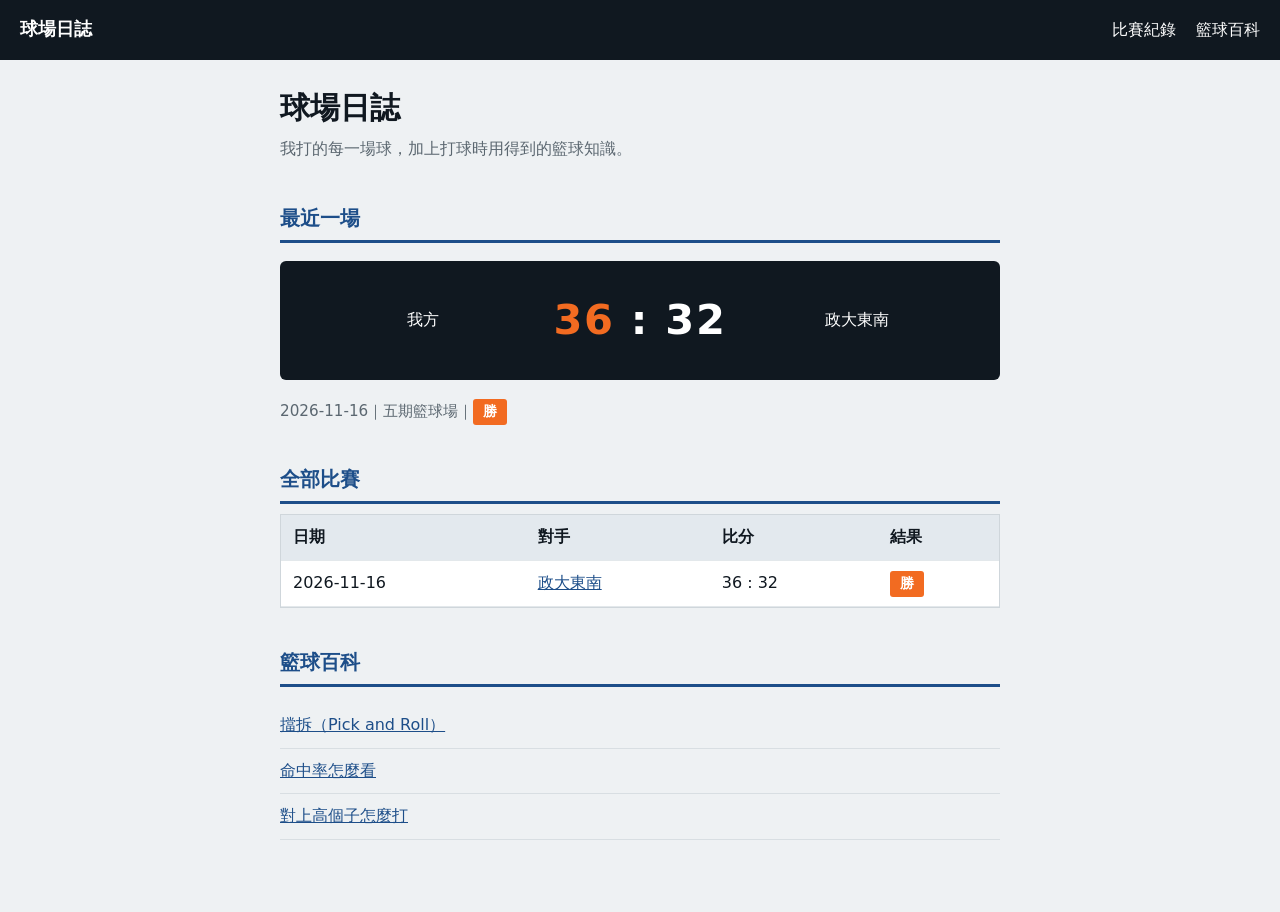
<file: index.html>
<!DOCTYPE html>
<html lang="zh-Hant"><head><meta charset="utf-8"><meta name="viewport" content="width=device-width,initial-scale=1">
<title>首頁｜球場日誌</title><link rel="stylesheet" href="assets/style.css"></head><body>
<header class="site-head"><a class="brand" href="index.html">球場日誌</a><a href="index.html#games">比賽紀錄</a><a href="index.html#wiki">籃球百科</a></header>
<main>
<h1>球場日誌</h1>
<p class="lead">我打的每一場球，加上打球時用得到的籃球知識。</p>
<h2>最近一場</h2>
<a class="board-link" href="games/2026-11-16-nccu-southeast.html"><div class="scoreboard"><div class="team">我方</div><div class="score"><b>36</b> : 32</div><div class="team">政大東南</div></div></a>
<p class="meta">2026-11-16｜五期籃球場｜<span class="tag-win">勝</span></p>
<h2 id="games">全部比賽</h2>
<div class="table-wrap"><table><thead><tr><th>日期</th><th>對手</th><th>比分</th><th>結果</th></tr></thead><tbody>
<tr><td>2026-11-16</td><td><a href="games/2026-11-16-nccu-southeast.html">政大東南</a></td><td>36 : 32</td><td><span class="tag-win">勝</span></td></tr>
</tbody></table></div>
<h2 id="wiki">籃球百科</h2>
<ul class="plain"><li><a href="wiki/pick-and-roll.html">擋拆（Pick and Roll）</a></li><li><a href="wiki/shooting-percentage.html">命中率怎麼看</a></li><li><a href="wiki/vs-tall-defenders.html">對上高個子怎麼打</a></li></ul>
</main></body></html>
</file>
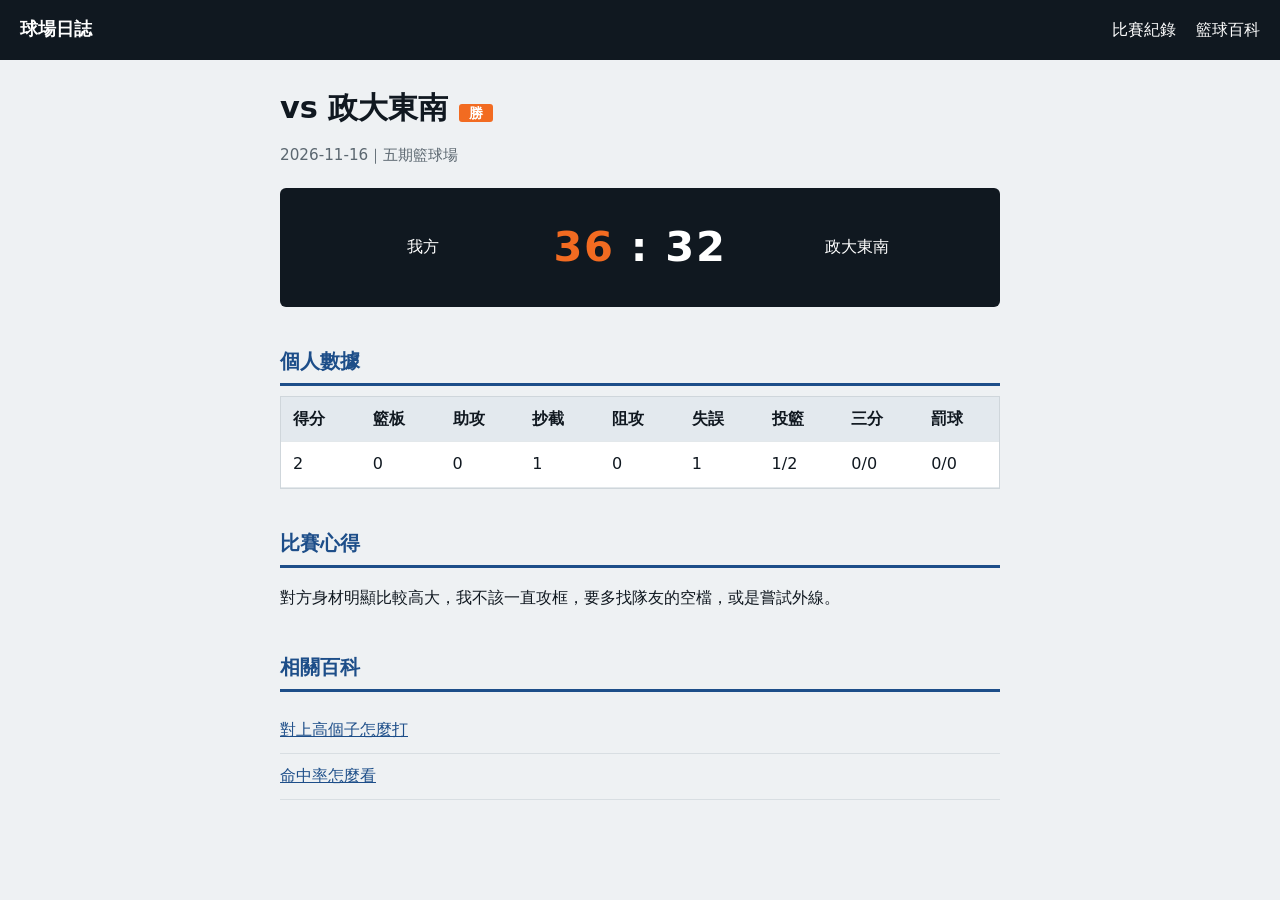
<file: games/2026-11-16-nccu-southeast.html>
<!DOCTYPE html>
<html lang="zh-Hant"><head><meta charset="utf-8"><meta name="viewport" content="width=device-width,initial-scale=1">
<title>2026-11-16 vs 政大東南｜球場日誌</title><link rel="stylesheet" href="../assets/style.css"></head><body>
<header class="site-head"><a class="brand" href="../index.html">球場日誌</a><a href="../index.html#games">比賽紀錄</a><a href="../index.html#wiki">籃球百科</a></header>
<main>
<h1>vs 政大東南 <span class="tag-win">勝</span></h1>
<p class="meta">2026-11-16｜五期籃球場</p>
<div class="scoreboard"><div class="team">我方</div><div class="score"><b>36</b> : 32</div><div class="team">政大東南</div></div>
<h2>個人數據</h2>
<div class="table-wrap"><table><thead><tr><th>得分</th><th>籃板</th><th>助攻</th><th>抄截</th><th>阻攻</th><th>失誤</th><th>投籃</th><th>三分</th><th>罰球</th></tr></thead><tbody><tr><td>2</td><td>0</td><td>0</td><td>1</td><td>0</td><td>1</td><td>1/2</td><td>0/0</td><td>0/0</td></tr></tbody></table></div>
<h2>比賽心得</h2>
<p>對方身材明顯比較高大，我不該一直攻框，要多找隊友的空檔，或是嘗試外線。</p>
<h2>相關百科</h2>
<ul class="plain"><li><a href="../wiki/vs-tall-defenders.html">對上高個子怎麼打</a></li><li><a href="../wiki/shooting-percentage.html">命中率怎麼看</a></li></ul>
</main></body></html>
</file>
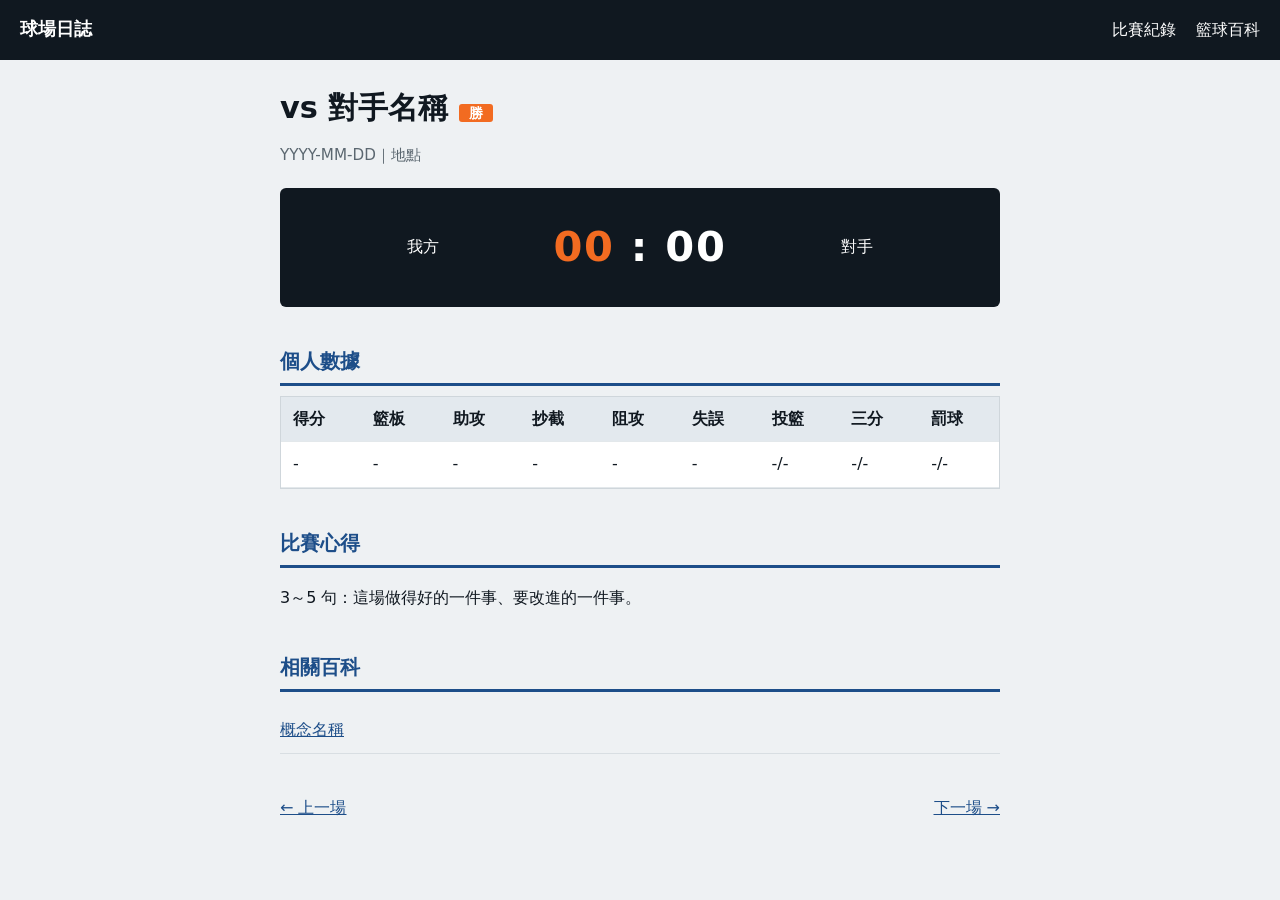
<file: templates/game-template.html>
<!DOCTYPE html>
<html lang="zh-Hant"><head><meta charset="utf-8"><meta name="viewport" content="width=device-width,initial-scale=1">
<title>YYYY-MM-DD vs 對手｜球場日誌</title><link rel="stylesheet" href="../assets/style.css"></head><body>
<header class="site-head"><a class="brand" href="../index.html">球場日誌</a><a href="../index.html#games">比賽紀錄</a><a href="../index.html#wiki">籃球百科</a></header>
<main>
<h1>vs 對手名稱 <span class="tag-win">勝</span></h1>
<p class="meta">YYYY-MM-DD｜地點</p>
<div class="scoreboard"><div class="team">我方</div><div class="score"><b>00</b> : 00</div><div class="team">對手</div></div>
<h2>個人數據</h2>
<div class="table-wrap"><table><thead><tr><th>得分</th><th>籃板</th><th>助攻</th><th>抄截</th><th>阻攻</th><th>失誤</th><th>投籃</th><th>三分</th><th>罰球</th></tr></thead><tbody><tr><td>-</td><td>-</td><td>-</td><td>-</td><td>-</td><td>-</td><td>-/-</td><td>-/-</td><td>-/-</td></tr></tbody></table></div>
<h2>比賽心得</h2>
<p>3～5 句：這場做得好的一件事、要改進的一件事。</p>
<h2>相關百科</h2>
<ul class="plain"><li><a href="../wiki/concept.html">概念名稱</a></li></ul>
<div class="pager"><a href="#">← 上一場</a><a href="#">下一場 →</a></div>
</main></body></html>
</file>
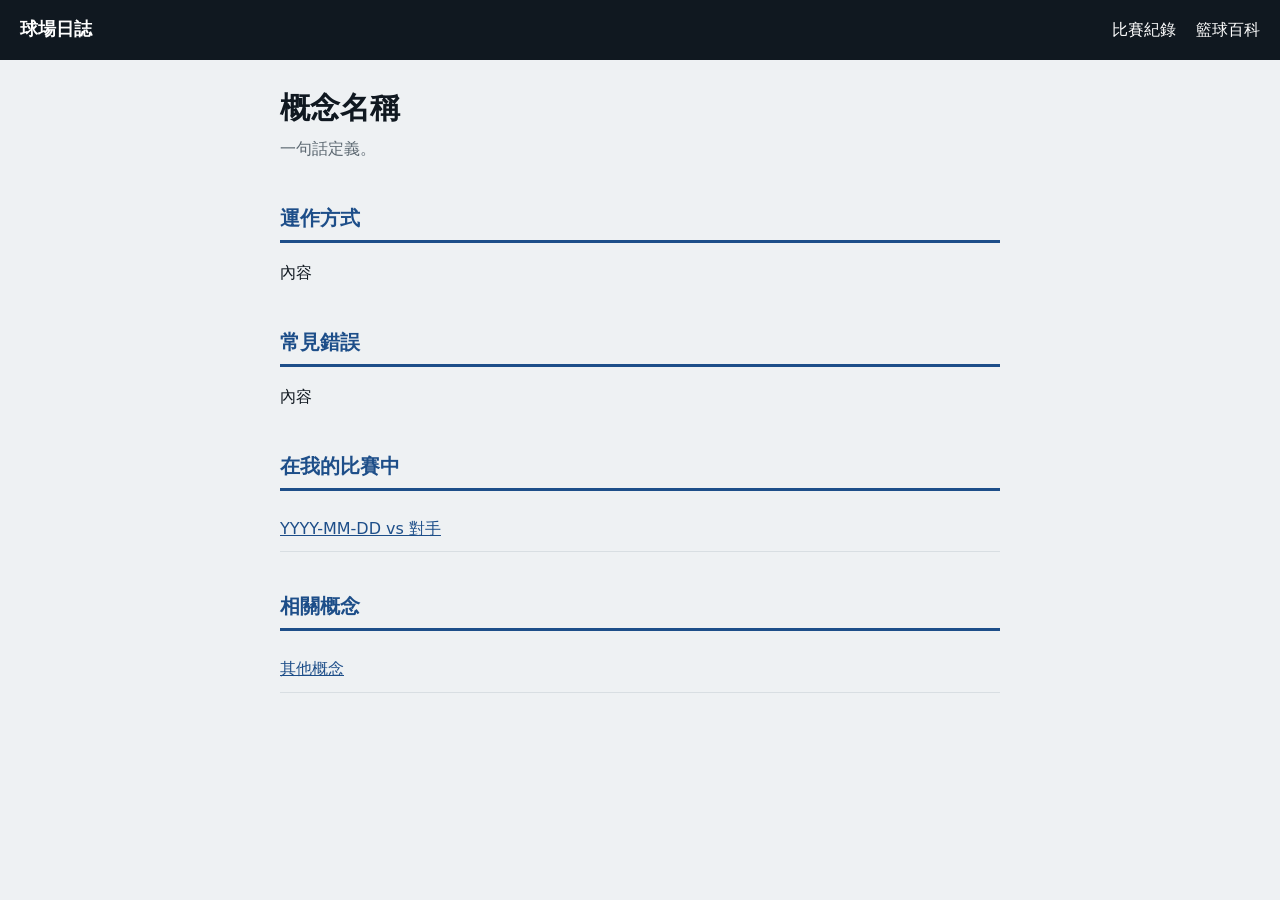
<file: templates/wiki-template.html>
<!DOCTYPE html>
<html lang="zh-Hant"><head><meta charset="utf-8"><meta name="viewport" content="width=device-width,initial-scale=1">
<title>概念名稱｜球場日誌</title><link rel="stylesheet" href="../assets/style.css"></head><body>
<header class="site-head"><a class="brand" href="../index.html">球場日誌</a><a href="../index.html#games">比賽紀錄</a><a href="../index.html#wiki">籃球百科</a></header>
<main>
<h1>概念名稱</h1>
<p class="lead">一句話定義。</p>
<h2>運作方式</h2><p>內容</p>
<h2>常見錯誤</h2><p>內容</p>
<h2>在我的比賽中</h2>
<ul class="plain"><li><a href="../games/YYYY-MM-DD-opponent.html">YYYY-MM-DD vs 對手</a></li></ul>
<h2>相關概念</h2>
<ul class="plain"><li><a href="other-concept.html">其他概念</a></li></ul>
</main></body></html>
</file>
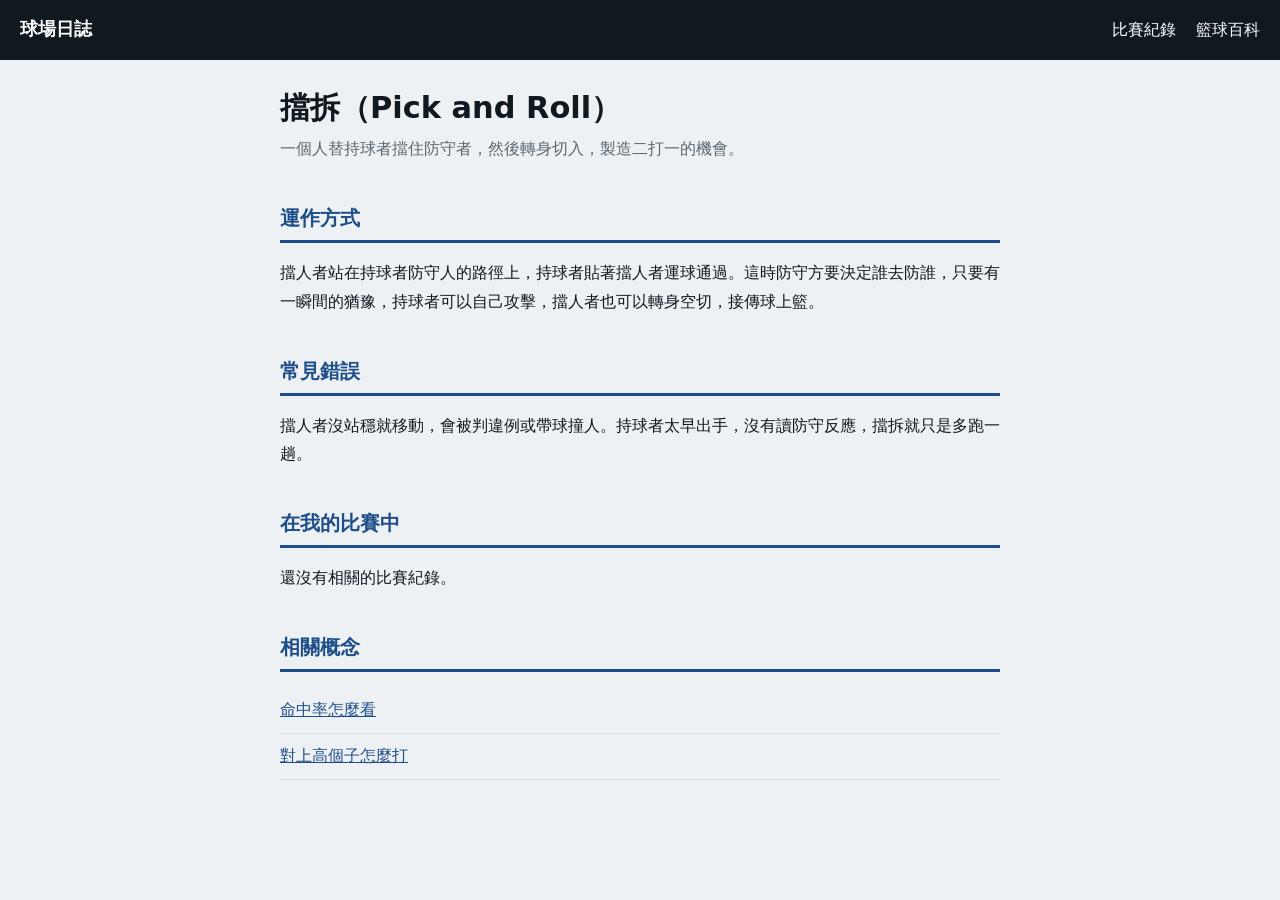
<file: wiki/pick-and-roll.html>
<!DOCTYPE html>
<html lang="zh-Hant"><head><meta charset="utf-8"><meta name="viewport" content="width=device-width,initial-scale=1">
<title>擋拆｜球場日誌</title><link rel="stylesheet" href="../assets/style.css"></head><body>
<header class="site-head"><a class="brand" href="../index.html">球場日誌</a><a href="../index.html#games">比賽紀錄</a><a href="../index.html#wiki">籃球百科</a></header>
<main>
<h1>擋拆（Pick and Roll）</h1>
<p class="lead">一個人替持球者擋住防守者，然後轉身切入，製造二打一的機會。</p>
<h2>運作方式</h2>
<p>擋人者站在持球者防守人的路徑上，持球者貼著擋人者運球通過。這時防守方要決定誰去防誰，只要有一瞬間的猶豫，持球者可以自己攻擊，擋人者也可以轉身空切，接傳球上籃。</p>
<h2>常見錯誤</h2>
<p>擋人者沒站穩就移動，會被判違例或帶球撞人。持球者太早出手，沒有讀防守反應，擋拆就只是多跑一趟。</p>
<h2>在我的比賽中</h2>
<p>還沒有相關的比賽紀錄。</p>
<h2>相關概念</h2>
<ul class="plain"><li><a href="shooting-percentage.html">命中率怎麼看</a></li><li><a href="vs-tall-defenders.html">對上高個子怎麼打</a></li></ul>
</main></body></html>
</file>
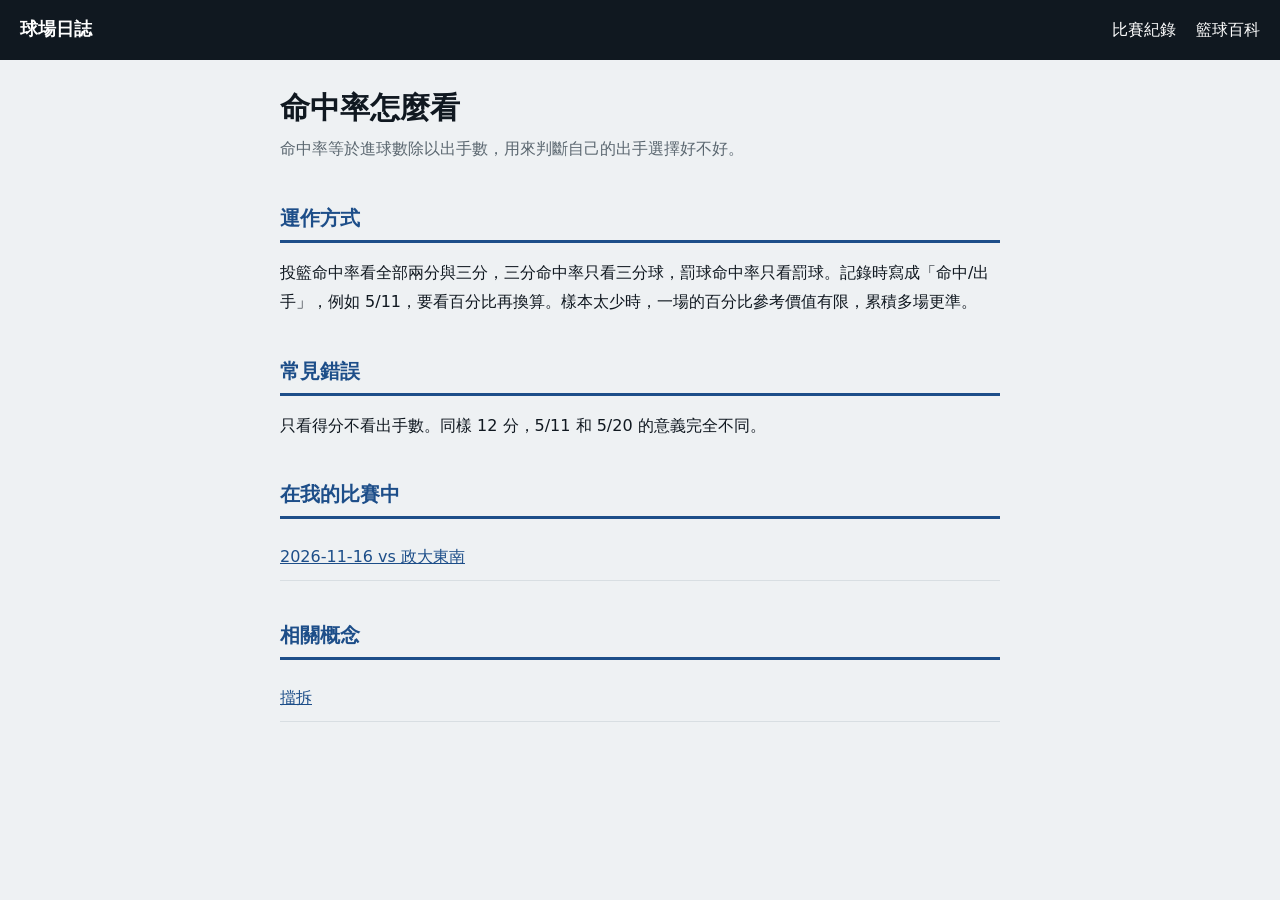
<file: wiki/shooting-percentage.html>
<!DOCTYPE html>
<html lang="zh-Hant"><head><meta charset="utf-8"><meta name="viewport" content="width=device-width,initial-scale=1">
<title>命中率怎麼看｜球場日誌</title><link rel="stylesheet" href="../assets/style.css"></head><body>
<header class="site-head"><a class="brand" href="../index.html">球場日誌</a><a href="../index.html#games">比賽紀錄</a><a href="../index.html#wiki">籃球百科</a></header>
<main>
<h1>命中率怎麼看</h1>
<p class="lead">命中率等於進球數除以出手數，用來判斷自己的出手選擇好不好。</p>
<h2>運作方式</h2>
<p>投籃命中率看全部兩分與三分，三分命中率只看三分球，罰球命中率只看罰球。記錄時寫成「命中/出手」，例如 5/11，要看百分比再換算。樣本太少時，一場的百分比參考價值有限，累積多場更準。</p>
<h2>常見錯誤</h2>
<p>只看得分不看出手數。同樣 12 分，5/11 和 5/20 的意義完全不同。</p>
<h2>在我的比賽中</h2>
<ul class="plain"><li><a href="../games/2026-11-16-nccu-southeast.html">2026-11-16 vs 政大東南</a></li></ul>
<h2>相關概念</h2>
<ul class="plain"><li><a href="pick-and-roll.html">擋拆</a></li></ul>
</main></body></html>
</file>
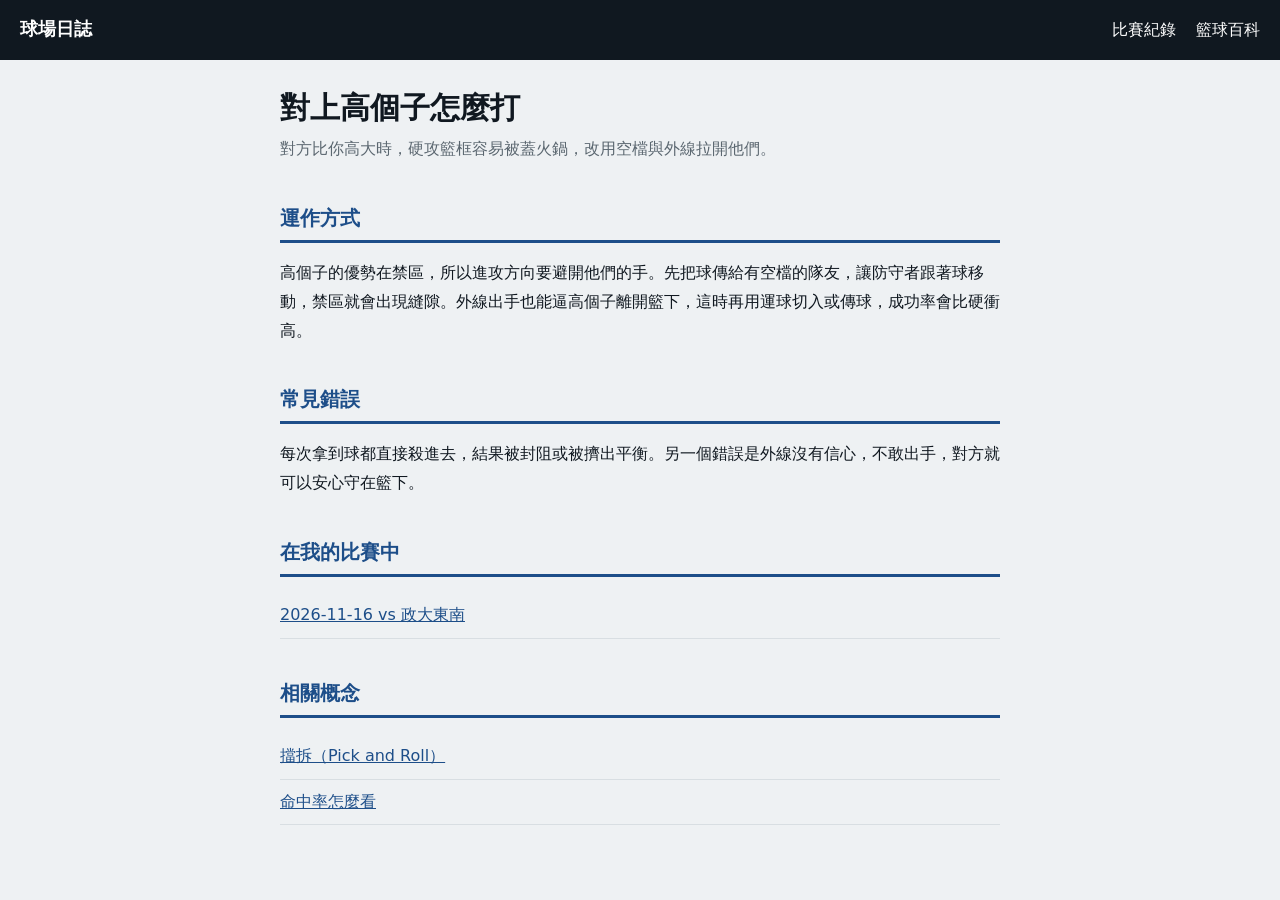
<file: wiki/vs-tall-defenders.html>
<!DOCTYPE html>
<html lang="zh-Hant"><head><meta charset="utf-8"><meta name="viewport" content="width=device-width,initial-scale=1">
<title>對上高個子怎麼打｜球場日誌</title><link rel="stylesheet" href="../assets/style.css"></head><body>
<header class="site-head"><a class="brand" href="../index.html">球場日誌</a><a href="../index.html#games">比賽紀錄</a><a href="../index.html#wiki">籃球百科</a></header>
<main>
<h1>對上高個子怎麼打</h1>
<p class="lead">對方比你高大時，硬攻籃框容易被蓋火鍋，改用空檔與外線拉開他們。</p>
<h2>運作方式</h2>
<p>高個子的優勢在禁區，所以進攻方向要避開他們的手。先把球傳給有空檔的隊友，讓防守者跟著球移動，禁區就會出現縫隙。外線出手也能逼高個子離開籃下，這時再用運球切入或傳球，成功率會比硬衝高。</p>
<h2>常見錯誤</h2>
<p>每次拿到球都直接殺進去，結果被封阻或被擠出平衡。另一個錯誤是外線沒有信心，不敢出手，對方就可以安心守在籃下。</p>
<h2>在我的比賽中</h2>
<ul class="plain"><li><a href="../games/2026-11-16-nccu-southeast.html">2026-11-16 vs 政大東南</a></li></ul>
<h2>相關概念</h2>
<ul class="plain"><li><a href="pick-and-roll.html">擋拆（Pick and Roll）</a></li><li><a href="shooting-percentage.html">命中率怎麼看</a></li></ul>
</main></body></html>
</file>
<file: assets/style.css>
:root{--ink:#101820;--bg:#EEF1F3;--key:#1D4E89;--ball:#F26B21;--line:#FFFFFF;--muted:#5B6770}
*{box-sizing:border-box}
body{margin:0;background:var(--bg);color:var(--ink);font-family:"Noto Sans TC","PingFang TC","Microsoft JhengHei",system-ui,sans-serif;line-height:1.8}
a{color:var(--key)}
a:focus-visible{outline:3px solid var(--ball);outline-offset:2px}
.site-head{background:var(--ink);color:var(--line);padding:14px 20px;display:flex;gap:20px;flex-wrap:wrap;align-items:baseline}
.site-head a{color:var(--line);text-decoration:none}
.site-head .brand{font-weight:800;font-size:1.1rem;margin-right:auto}
main{max-width:760px;margin:0 auto;padding:28px 20px 56px}
h1{font-size:1.9rem;line-height:1.3;margin:0 0 8px}
h2{font-size:1.25rem;color:var(--key);margin:36px 0 10px;border-bottom:3px solid var(--key);padding-bottom:4px}
.lead{color:var(--muted);margin:0 0 20px}
.scoreboard{background:var(--ink);color:var(--line);border-radius:6px;padding:22px 24px;display:grid;grid-template-columns:1fr auto 1fr;gap:12px;align-items:center;text-align:center;margin:18px 0}
.scoreboard .score{font-size:2.6rem;font-weight:800;letter-spacing:.04em}
.scoreboard .score b{color:var(--ball)}
.meta{color:var(--muted);font-size:.95rem}
.tag-win,.tag-loss{display:inline-block;padding:0 10px;border-radius:3px;font-weight:700;font-size:.9rem;color:var(--line)}
.tag-win{background:var(--ball)}
.tag-loss{background:var(--muted)}
.table-wrap{overflow-x:auto;background:var(--line);border:1px solid #cfd6db}
table{border-collapse:collapse;width:100%;min-width:520px}
th,td{padding:8px 12px;text-align:left;border-bottom:1px solid #e3e8eb}
th{background:#E3E9EE}
.notice{border-left:5px solid var(--ball);background:var(--line);padding:10px 16px;margin:16px 0}
ul.plain{list-style:none;padding:0}
ul.plain li{padding:8px 0;border-bottom:1px solid #d8dee2}
.pager{display:flex;justify-content:space-between;margin-top:40px}
.board-link{display:block;color:inherit;text-decoration:none}
@media(max-width:520px){.scoreboard{grid-template-columns:1fr}.scoreboard .score{font-size:2.2rem}}
</file>
